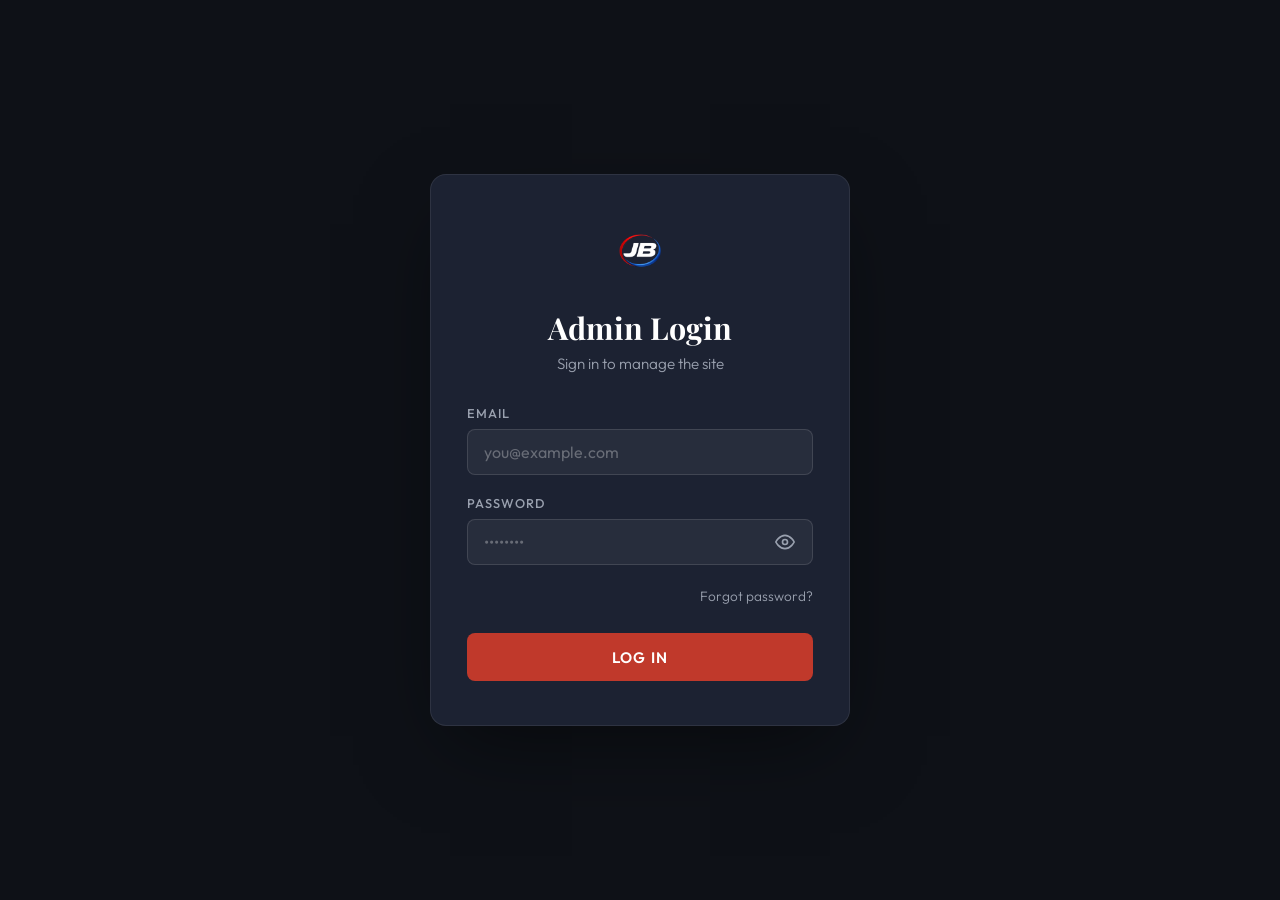
<file: admin/index.html>
<!DOCTYPE html>
<html lang="en">
<head>
  <meta charset="UTF-8" />
  <meta name="viewport" content="width=device-width, initial-scale=1.0" />
  <meta name="robots" content="noindex, nofollow" />
  <title>Admin Login — Jonatas Baptista</title>
  <link rel="preconnect" href="https://fonts.googleapis.com" />
  <link rel="preconnect" href="https://fonts.gstatic.com" crossorigin />
  <link href="https://fonts.googleapis.com/css2?family=Playfair+Display:ital,wght@0,600;0,700&family=Outfit:wght@300;400;500;600&display=swap" rel="stylesheet" />
  <style>
    :root {
      --dark: #0e1117;
      --dark-card: #1c2232;
      --red: #c0392b;
      --red-h: #e74c3c;
      --off-white: #f4f3ef;
      --text-mid: #9aa1af;
    }
    *, *::before, *::after { box-sizing: border-box; margin: 0; padding: 0; }
    html, body { height: 100%; }
    body {
      font-family: 'Outfit', sans-serif;
      font-weight: 300;
      background: var(--dark);
      color: #fff;
      display: flex;
      align-items: center;
      justify-content: center;
      padding: 1.5rem;
    }
    .login-card {
      width: 100%;
      max-width: 420px;
      background: var(--dark-card);
      border: 1px solid rgba(255,255,255,0.08);
      border-radius: 1rem;
      padding: 2.75rem 2.25rem;
      box-shadow: 0 30px 80px -20px rgba(0,0,0,0.5);
    }
    .login-logo {
      display: block;
      height: 64px;
      width: auto;
      margin: 0 auto 1.5rem;
    }
    .login-title {
      font-family: 'Playfair Display', serif;
      font-weight: 700;
      font-size: 1.9rem;
      text-align: center;
      margin-bottom: 0.4rem;
    }
    .login-subtitle {
      text-align: center;
      font-size: 0.95rem;
      color: var(--text-mid);
      margin-bottom: 2rem;
    }
    .field { margin-bottom: 1.25rem; }
    label {
      display: block;
      font-size: 0.8rem;
      font-weight: 500;
      letter-spacing: 0.08em;
      text-transform: uppercase;
      color: var(--text-mid);
      margin-bottom: 0.5rem;
    }
    input[type="email"],
    input[type="password"],
    input[type="text"] {
      width: 100%;
      font-family: 'Outfit', sans-serif;
      font-size: 1rem;
      color: #fff;
      background: rgba(255,255,255,0.05);
      border: 1.5px solid rgba(255,255,255,0.12);
      border-radius: 0.5rem;
      padding: 0.75rem 1rem;
      transition: border-color 0.2s, background 0.2s;
    }
    input::placeholder { color: rgba(255,255,255,0.3); }
    input:focus {
      outline: none;
      border-color: var(--red);
      background: rgba(255,255,255,0.08);
    }
    .password-wrap {
      position: relative;
    }
    .password-wrap input {
      padding-right: 2.75rem;
    }
    .toggle-password {
      position: absolute;
      top: 50%;
      right: 0.9rem;
      transform: translateY(-50%);
      background: none;
      border: none;
      padding: 0.25rem;
      cursor: pointer;
      color: var(--text-mid);
      display: flex;
      align-items: center;
      justify-content: center;
      transition: color 0.2s;
    }
    .toggle-password:hover { color: #fff; }
    .toggle-password svg { width: 20px; height: 20px; }
    .forgot-row {
      text-align: right;
      margin-bottom: 1.75rem;
    }
    .forgot-row a {
      font-size: 0.85rem;
      color: var(--text-mid);
      text-decoration: none;
      transition: color 0.2s;
    }
    .forgot-row a:hover { color: var(--red-h); }
    .btn-login {
      width: 100%;
      font-family: 'Outfit', sans-serif;
      font-size: 0.95rem;
      font-weight: 600;
      letter-spacing: 0.08em;
      text-transform: uppercase;
      background: var(--red);
      color: #fff;
      border: none;
      border-radius: 0.5rem;
      padding: 0.9rem;
      cursor: pointer;
      transition: background 0.2s, transform 0.2s;
    }
    .btn-login:hover { background: var(--red-h); transform: translateY(-1px); }
  </style>
</head>
<body>
  <div class="login-card">
    <img src="../image/jb-logo.png" alt="Jonatas Baptista" class="login-logo" />
    <h1 class="login-title">Admin Login</h1>
    <p class="login-subtitle">Sign in to manage the site</p>
    <form>
      <div class="field">
        <label for="email">Email</label>
        <input type="email" id="email" name="email" placeholder="you@example.com" required />
      </div>
      <div class="field">
        <label for="password">Password</label>
        <div class="password-wrap">
          <input type="password" id="password" name="password" placeholder="••••••••" required />
          <button type="button" class="toggle-password" id="togglePassword" aria-label="Show password">
            <svg id="eyeIcon" viewBox="0 0 24 24" fill="none" stroke="currentColor" stroke-width="2" stroke-linecap="round" stroke-linejoin="round">
              <path d="M1 12s4-8 11-8 11 8 11 8-4 8-11 8-11-8-11-8Z"></path>
              <circle cx="12" cy="12" r="3"></circle>
            </svg>
          </button>
        </div>
      </div>
      <div class="forgot-row">
        <a href="#">Forgot password?</a>
      </div>
      <button type="submit" class="btn-login">Log In</button>
    </form>
  </div>

  <script>
    const toggleBtn = document.getElementById('togglePassword');
    const passwordInput = document.getElementById('password');
    const eyeIcon = document.getElementById('eyeIcon');
    const eyeOpen = '<path d="M1 12s4-8 11-8 11 8 11 8-4 8-11 8-11-8-11-8Z"></path><circle cx="12" cy="12" r="3"></circle>';
    const eyeClosed = '<path d="M17.94 17.94A10.94 10.94 0 0 1 12 20c-7 0-11-8-11-8a20.3 20.3 0 0 1 5.06-5.94M9.9 4.24A9.12 9.12 0 0 1 12 4c7 0 11 8 11 8a20.3 20.3 0 0 1-3.22 4.66M14.12 14.12a3 3 0 1 1-4.24-4.24"></path><line x1="1" y1="1" x2="23" y2="23"></line>';

    toggleBtn.addEventListener('click', () => {
      const isPassword = passwordInput.type === 'password';
      passwordInput.type = isPassword ? 'text' : 'password';
      eyeIcon.innerHTML = isPassword ? eyeClosed : eyeOpen;
      toggleBtn.setAttribute('aria-label', isPassword ? 'Hide password' : 'Show password');
    });
  </script>
</body>
</html>
</file>
